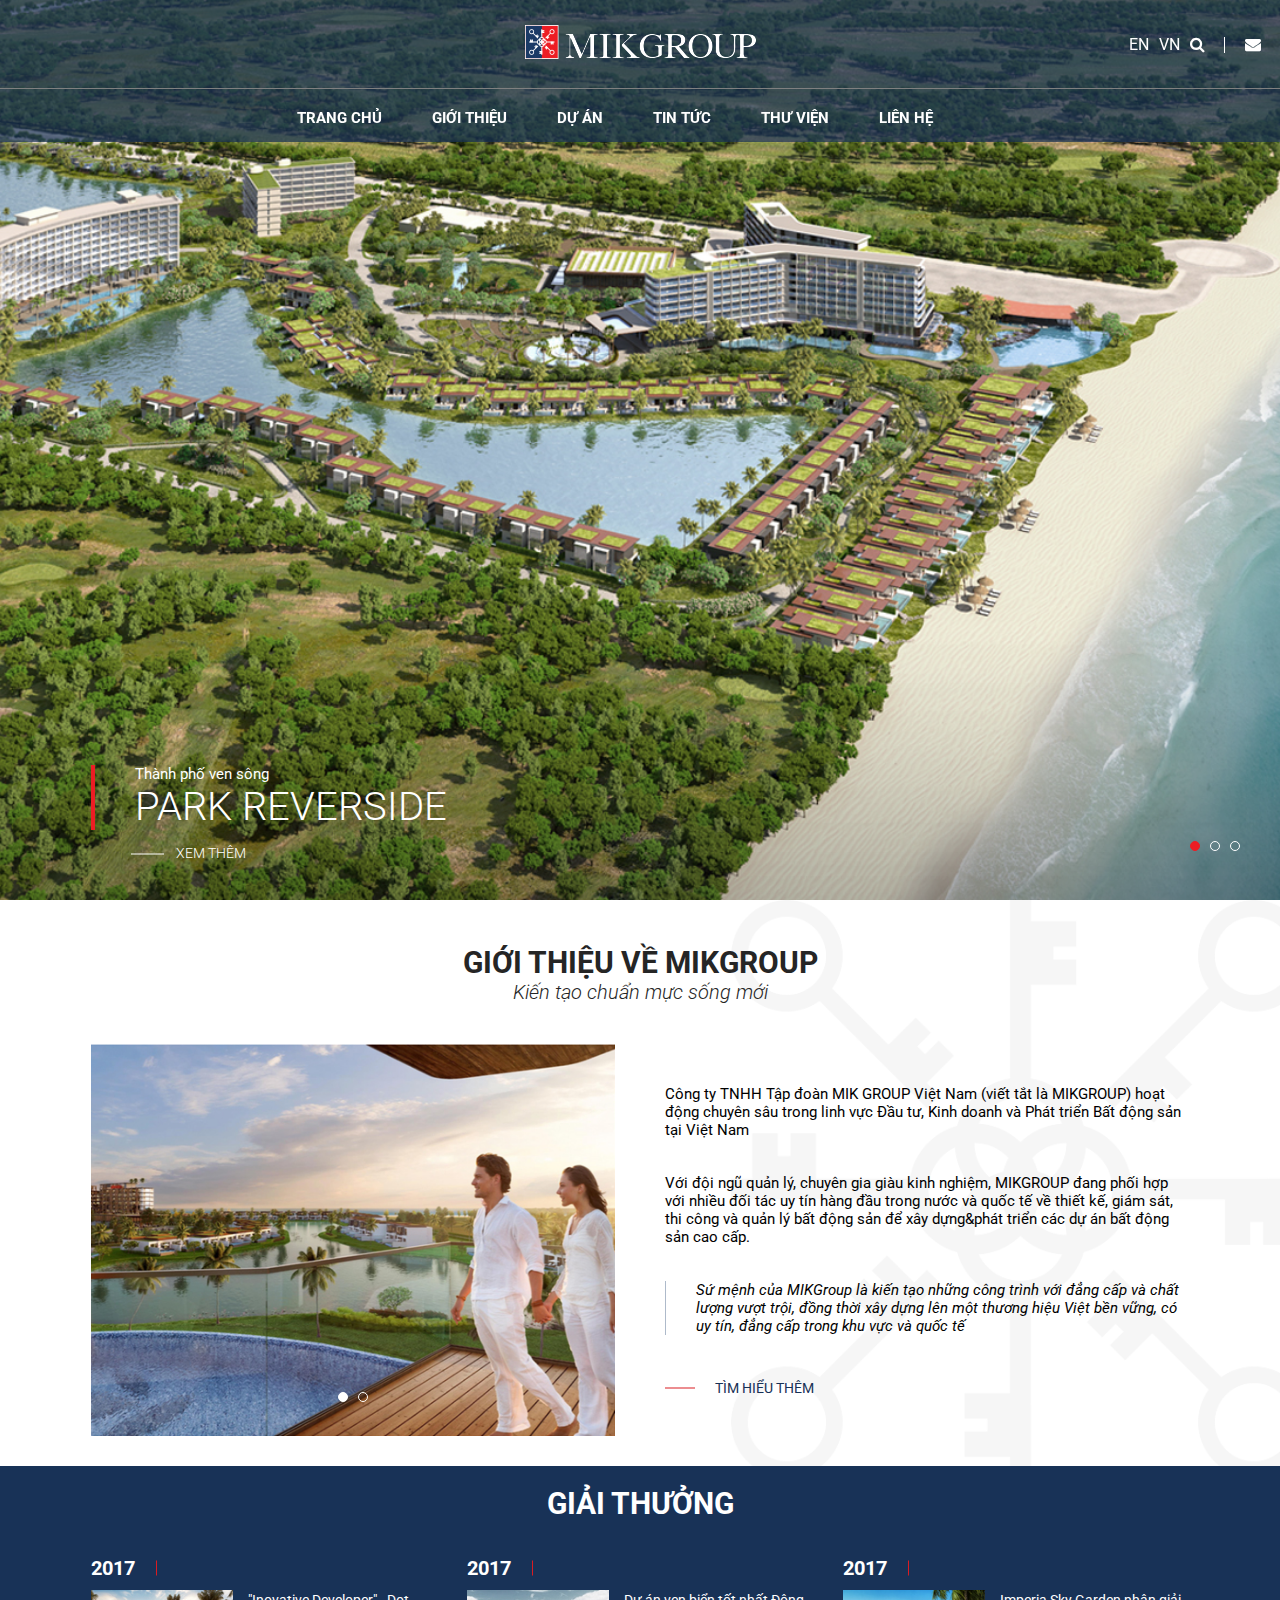
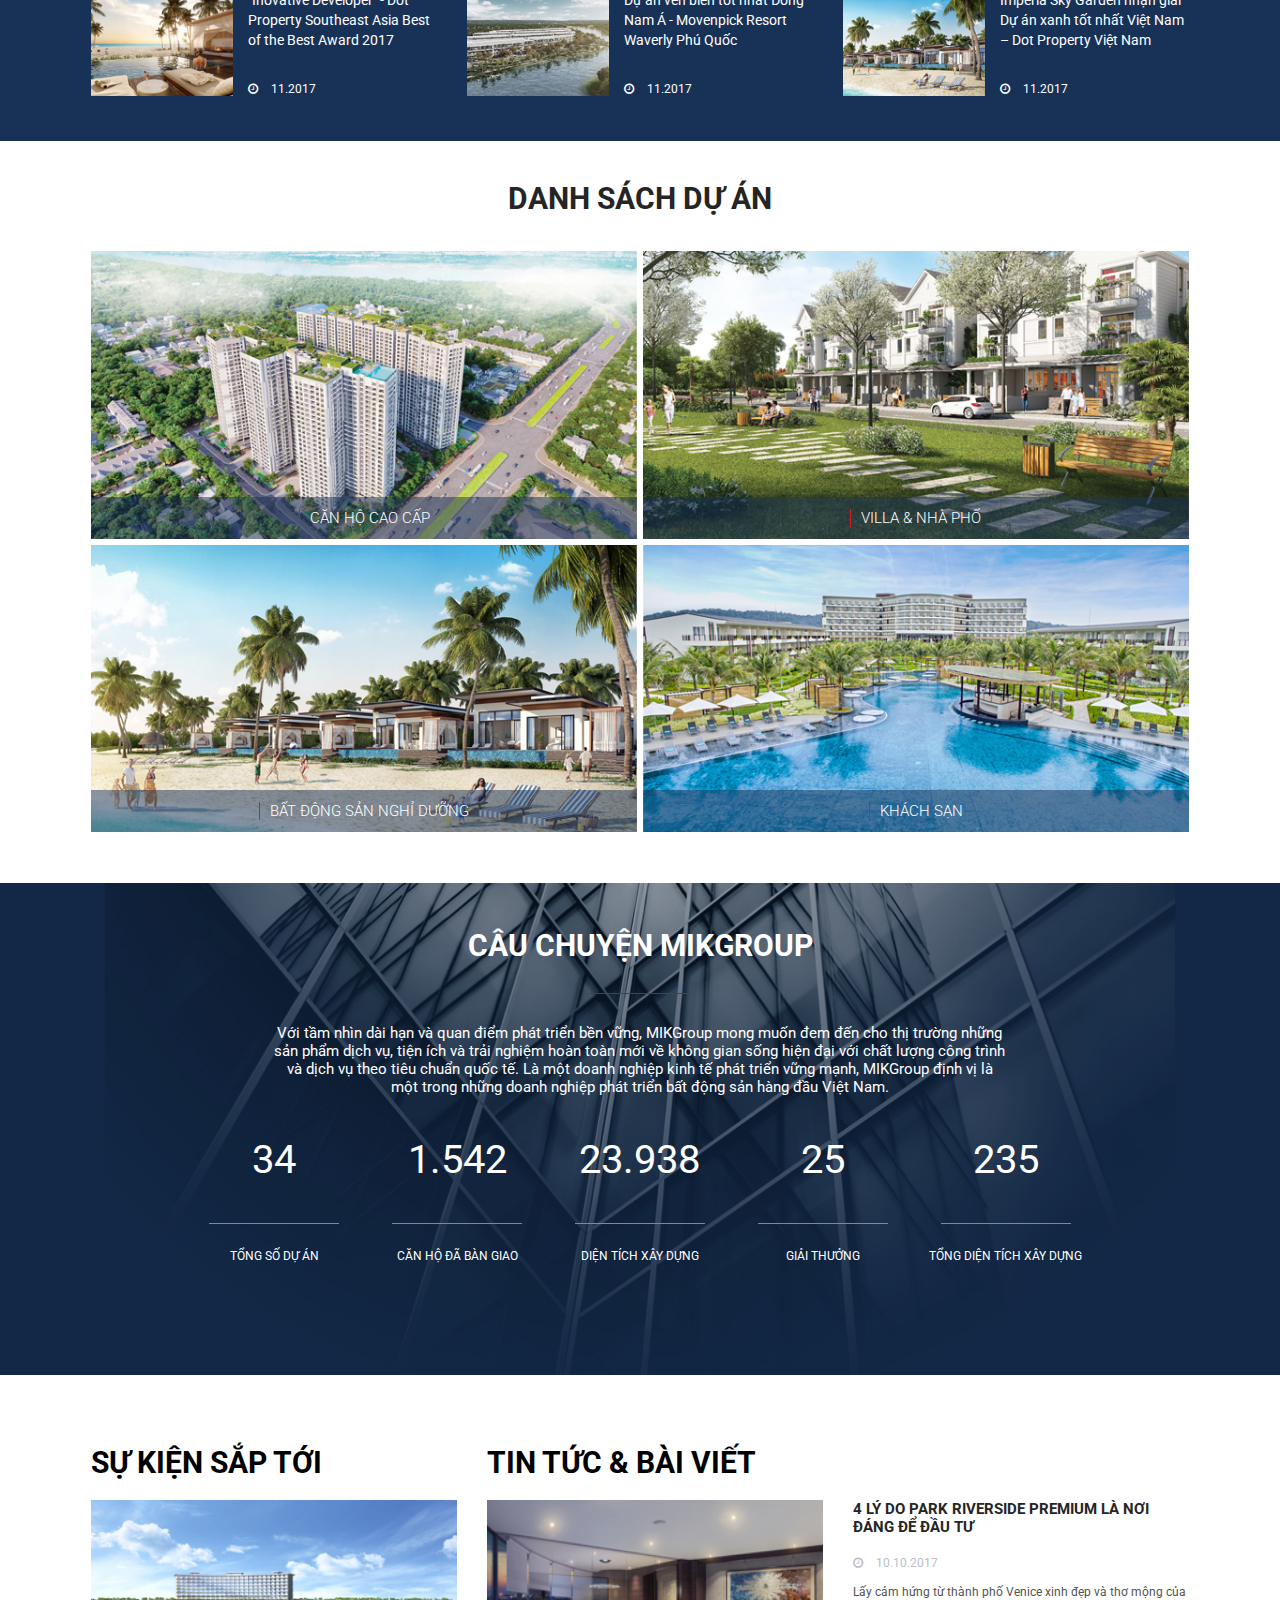
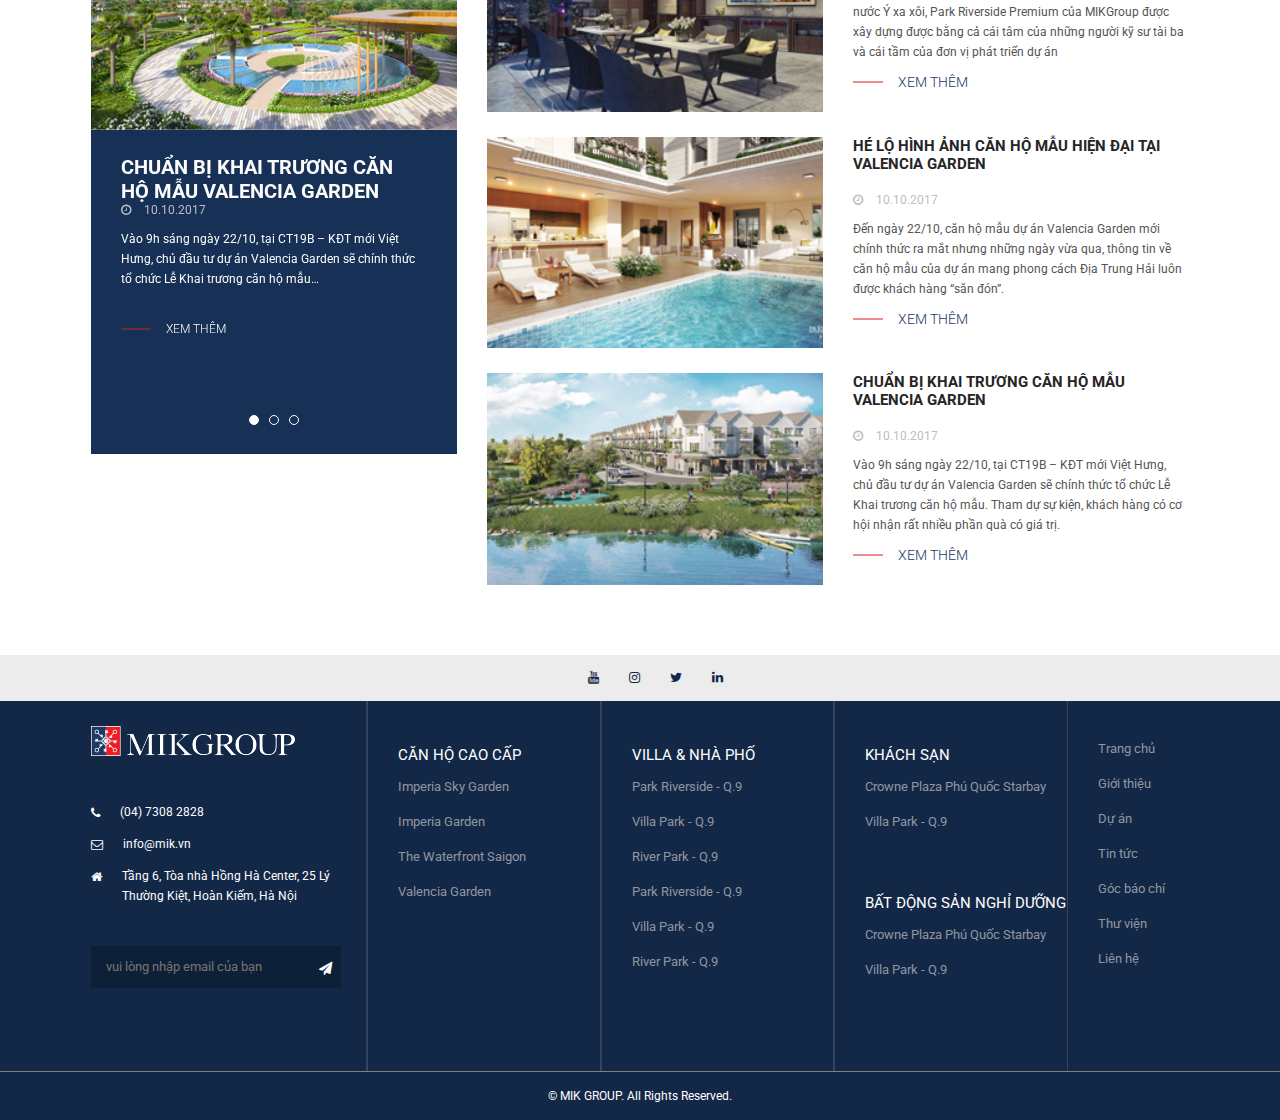
<file: html/index.html>
<!DOCTYPE html>
<html lang="">
<head>
	<meta charset="UTF-8">
	<meta name="viewport" content="width=device-width, initial-scale=1.0">
	<title>Document</title>
	<link rel="stylesheet" href="../css/index.css">
	<link rel="stylesheet" href="../js/index.js">
	<link rel="stylesheet" href="../js/Swiper/dist/css/swiper.min.css">
	<script type="text/javascript" src="../js/jquery.min.js" ></script>
	<script type="text/javascript" src="../js/Swiper/dist/js/swiper.min.js"></script>
	<link href="https://fonts.googleapis.com/css?family=Roboto:100,100i,300,300i,400,400i,500,500i,700,700i,900,900i&amp;subset=vietnamese" rel="stylesheet">
	<link rel="stylesheet" href="../font/css/font-awesome.css">
</head> 
<body>
	<div class="header-mobile">
		<div class="top-header">
			<img src="../img/logo.png" alt="">
		</div>
		<div class="bottom-header">
			<div class="menu-humburger">
				<span class="line"></span>
				<span class="line"></span>
				<span class="line"></span>
			</div>
			<div class="language">
				<a href="#">VI</a>
				<a href="#">EN</a>
			</div>
			<form action="" method="POST" class="form">
				<input type="text" name=""  class="info"placeholder="Nhập thông tin tìm kiếm">
				<button class="submit">
					<i class="fa fa-search" aria-hidden="true"></i>
				</button>
			</form>
			<div class="mail">
				<i class="fa fa-envelope" aria-hidden="true"></i>
			</div>
		</div>
		<div class="menu">
			<div class="link">
				<a href="#">Trang chủ</a>
				<a href="#">Giới thiệu</a>
				<a href="#">Dự án</a>
				<a href="#">Tin tức</a>
				<a href="#">Thư viện</a>
				<a href="#">Liên hệ</a>
			</div>
		</div>
	</div>
	<div class="header">
		<div class="title">
			<div class="logo"><img src="../img/logo.png" alt=""></div>
			<div class="right">
				<a href="#"class="language">EN</a>
				<a href="#" class="language">VN</a>
				<a href="#" class="icon"><i class="fa fa-search" aria-hidden="true"></i></a>
				<a href="#" class="icon"><i class="fa fa-envelope" aria-hidden="true"></i></a>
			</div>
		</div>
		<div class="content">
			<a href="#" class="link">Trang chủ</a>
			<a href="#" class="link">Giới thiệu</a>
			<a href="#" class="link">Dự án</a>
			<a href="#" class="link">Tin tức</a>
			<a href="#" class="link">Thư viện</a>
			<a href="#" class="link">Liên hệ</a>
		</div>
	</div>
	<div class="home-banner">
		<div class="swiper-container" id="js-bannerslide">
			<div class="swiper-wrapper">
				<div class="swiper-slide">
					<div class="item" style="background-image: url(../img/banner.jpg);">
						<div class="text">
							<div class="title">
								<p>Thành phố ven sông</p>
								<p>PARK REVERSIDE</p>
							</div>
							<a href="#" class="link">Xem thêm</a>
						</div>
					</div>
				</div>
				<div class="swiper-slide">
					<div class="item" style="background-image: url(../img/banner.jpg);">
						<div class="text">
							<div class="title">
								<p>Thành phố ven sông</p>
								<p>PARK REVERSIDE</p>
							</div>
							<a href="#" class="link">Xem thêm</a>
						</div>
					</div>
				</div>
				<div class="swiper-slide">
					<div class="item" style="background-image: url(../img/banner.jpg);">
						<div class="text">
							<div class="title">
								<p>Thành phố ven sông</p>
								<p>PARK REVERSIDE</p>
							</div>
							<a href="#" class="link">Xem thêm</a>
						</div>
					</div>
				</div>
			</div>
			<div class="swiper-pagination"></div>
		</div>
	</div>
	<div class="home-introduct">
		<div class="decor">
			<img src="../img/key.png" alt="">
		</div>
		<div class="section-title">
			<p>Giới thiệu về MIKGROUP</p>
			<p>Kiến tạo chuẩn mực sống mới</p>
		</div>
		<div class="content">
			<div class="swiper-container"id="js-introductslide">
				<div class="swiper-wrapper">
					<div class="swiper-slide">
						<div class="item"> <img src="../img/gioi-thieu.jpg" alt="gioi thieu"></div>
					</div>
					<div class="swiper-slide">
						<div class="item"> <img src="../img/gioi-thieu2.jpg" alt="gioi-thieu2"></div>
					</div>
				</div>
				<div class="swiper-pagination"></div>
			</div>
			<div class="text">
				<p>Công ty TNHH Tập đoàn MIK GROUP Việt Nam (viết tắt là MIKGROUP) hoạt động chuyên sâu trong linh vực  Đầu tư, Kinh doanh  và Phát triển Bất động sản tại Việt Nam</p>
				<p>Với đội ngũ quản lý, chuyên gia giàu kinh nghiệm, MIKGROUP đang phối hợp với nhiều đối tác uy tín hàng đầu trong nước và quốc tế về thiết kế, giám sát, thi công và quản lý bất động sản để xây dựng&phát triển các dự án bất động sản cao cấp.</p>
				<p>Sứ mệnh của MIKGroup là kiến tạo những công trình với đẳng cấp và chất lượng vượt trội, đồng thời xây dựng lên một thương hiệu Việt bền vững, có uy tín, đẳng cấp trong khu vực và quốc tế </p>
				<a href="#">Tìm hiểu thêm </a>
			</div>
		</div>
	</div>
	<div class="home-prize">
		<div class="section-title">
			<p>GIẢI THƯỞNG</p>
		</div>
		<div class="prize-content">
			<div class="prize">
				<div class="year">2017</div>
				<div class="content">
					<div class="img">
						<img src="../img/prize-1.jpg" alt="">
					</div>
					<div class="text">
						<p>"Inovative Developer" - Dot Property Southeast Asia Best of the Best Award 2017</p>
						<p ><i class="fa fa-clock-o" aria-hidden="true"></i> 11.2017 </p>
					</div>
				</div>
			</div>
			<div class="prize">
				<div class="year">2017</div>
				<div class="content">
					<div class="img">
						<img src="../img/prize-2.jpg" alt="">
					</div>
					<div class="text">
						<p>Dự án ven biển tốt nhất Đông Nam Á - Movenpick Resort Waverly Phú Quốc</p>
						<p ><i class="fa fa-clock-o" aria-hidden="true"></i> 11.2017 </p>
					</div>
				</div>
			</div>
			<div class="prize">
				<div class="year">2017</div>
				<div class="content">
					<div class="img">
						<img src="../img/prize-3.jpg" alt="">
					</div>
					<div class="text">
						<p>Imperia Sky Garden nhận giải Dự án xanh tốt nhất Việt Nam – Dot Property Việt Nam</p>
						<p ><i class="fa fa-clock-o" aria-hidden="true"></i> 11.2017 </p>
					</div>
				</div>
			</div>
		</div>
	</div>
	<div class="home-project-list">
		<div class="section-title">
			<p>DANH SÁCH DỰ ÁN</p>
		</div>
		<div class="project-list">
			<div class="project1" >
				<a href="#"><img src="../img/project-list1.jpg" alt=""></a>
				<div class="text">
					<p><span>Căn hộ cao cấp</span></p>
					<a href="#">Xem thêm</a>
				</div>
			</div>
			<div class="project1">
				<a href="#"><img src="../img/project-list2.jpg" alt="" ></a>
				<div class="text">
					<p><span>Villa & nhà phố</span></p>
					<a href="#">Xem thêm</a>
				</div>
			</div>
			<div class="project1" >
				<a href="#"><img src="../img/project-list3.jpg" alt=""></a>
				<div class="text">
					<p><span>Bất động sản nghỉ dưỡng</span></p>
					<a href="#">Xem thêm</a>
				</div>
			</div>
			<div class="project1">
				<a href="#"><img src="../img/project-list4.jpg" alt=""></a>
				<div class="text">
					<p><span>Khách sạn</span></p>
					<a href="#">Xem thêm</a>
				</div>
			</div>
		</div>
	</div>
	<div class="home-store">
		<div class="section-title">
			<p>Câu chuyện mikgroup</p>
		</div>
		<div class="line">
			
		</div>
		<div class="text">
			<p>Với tầm nhìn dài hạn và quan điểm phát triển bền vững, MIKGroup mong muốn đem đến cho thị trường những sản phẩm dịch vụ, tiện ích và trải nghiệm hoàn toàn mới về không gian sống hiện đại với chất lượng công trình và dịch vụ theo tiêu chuẩn quốc tế. Là một doanh nghiệp kinh tế phát triển vững mạnh, MIKGroup định vị là một trong những doanh nghiệp phát triển bất động sản hàng đầu Việt Nam.</p>
		</div>
		<div class="info">
			<div class="info1">
				<p>34</p>
				<div class="line1"></div>
				<p>Tổng số dự án</p>
			</div>
			<div class="info1">
				<p>1.542</p>
				<div class="line1"></div>
				<p>Căn hộ đã bàn giao</p>
			</div>
			<div class="info1">
				<p>23.938</p>
				<div class="line1"></div>
				<p>Diện tích xây dựng</p>
			</div>
			<div class="info1">
				<p>25</p>
				<div class="line1"></div>
				<p>Giải thưởng</p>
			</div>
			<div class="info1">
				<p>235</p>
				<div class="line1"></div>
				<p>Tổng diện tích xây dựng</p>
			</div>
		</div>
	</div>
	<div class="home-even-news">
		<div class="even">
			<div class="title"><p>Sự kiện sắp tới</p></div>
			<div class="swiper-container"id="js-even-news-slide">
				<div class="swiper-wrapper">
					<div class="swiper-slide">
						<div class="item"> <a href=""><img src="../img/new-event.jpg" alt="new-event1"></a></div>
						<div class="describe">
							<a href="">CHUẨN BỊ KHAI TRƯƠNG CĂN HỘ MẪU VALENCIA GARDEN</a>
							<p ><i class="fa fa-clock-o" aria-hidden="true"></i> 10.10.2017 </p>
							<p>Vào 9h sáng ngày 22/10, tại CT19B – KĐT mới Việt Hưng, chủ đầu tư dự án Valencia Garden sẽ chính thức tổ chức Lễ Khai trương căn hộ mẫu…</p>
							<a href="#">Xem thêm</a>
						</div>
					</div>
					<div class="swiper-slide">
						<div class="item"> <a href=""><img src="../img/new-event.jpg" alt="new-event2"></a></div>
						<div class="describe">
							<a href="">CHUẨN BỊ KHAI TRƯƠNG CĂN HỘ MẪU VALENCIA GARDEN</a>
							<p ><i class="fa fa-clock-o" aria-hidden="true"></i> 10.10.2017 </p>
							<p>Vào 9h sáng ngày 22/10, tại CT19B – KĐT mới Việt Hưng, chủ đầu tư dự án Valencia Garden sẽ chính thức tổ chức Lễ Khai trương căn hộ mẫu…</p>
							<div class="link">Xem thêm</div>
						</div>
					</div>
					<div class="swiper-slide">
						<div class="item"> <a href=""><img src="../img/new-event.jpg" alt="new-event2"></a></div>
						<div class="describe">
							<a href="">CHUẨN BỊ KHAI TRƯƠNG CĂN HỘ MẪU VALENCIA GARDEN</a>
							<p ><i class="fa fa-clock-o" aria-hidden="true"></i> 10.10.2017 </p>
							<p>Vào 9h sáng ngày 22/10, tại CT19B – KĐT mới Việt Hưng, chủ đầu tư dự án Valencia Garden sẽ chính thức tổ chức Lễ Khai trương căn hộ mẫu…</p>
							<div class="link">Xem thêm</div>
						</div>
					</div>
				</div>
				<div class="swiper-pagination"></div>
			</div>
		</div>
		<div class="news">
			<div class="title"><p>Tin tức & Bài viết</p></div>
			<a href="#" class="news1">
				<div class="thumnail" href=""><img src="../img/new1.jpg" alt=""></div>
				<div class="describe">
					<div class="title">4 lý do Park Riverside Premium là nơi đáng để đầu tư</div>
					<p class="date"><i class="fa fa-clock-o" aria-hidden="true"></i> 10.10.2017 </p>
					<p class="text">Lấy cảm hứng từ thành phố Venice xinh đẹp và thơ mộng của nước Ý xa xôi, Park Riverside Premium của MIKGroup được xây dựng được bằng cả cái tâm của những người kỹ sư tài ba và cái tầm của đơn vị phát triển dự án </p>
					<div class="link" >Xem thêm</div>
				</div>
			</a>
			<a href="#" class="news1">
				<div class="thumnail" href=""><img src="../img/new2.jpg" alt=""></div>
				<div class="describe">
					<div class="title">Hé lộ hình ảnh căn hộ mẫu hiện đại tại Valencia Garden</div>
					<p class="date"><i class="fa fa-clock-o" aria-hidden="true"></i> 10.10.2017 </p>
					<p class="text">Đến ngày 22/10, căn hộ mẫu dự án Valencia Garden mới chính thức ra mắt nhưng những ngày vừa qua, thông tin về căn hộ mẫu của dự án mang phong cách Địa Trung Hải luôn được khách hàng “săn đón”.</p>
					<div class="link">Xem thêm</div>
				</div>
			</a>
			<a href="#" class="news1">
				<div class="thumnail" href=""><img src="../img/new3.jpg" alt=""></div>
				<div class="describe">
					<div class="title">Chuẩn bị khai trương căn hộ mẫu Valencia Garden</div>
					<p class="date"><i class="fa fa-clock-o" aria-hidden="true"></i> 10.10.2017 </p>
					<p class="text">Vào 9h sáng ngày 22/10, tại CT19B – KĐT mới Việt Hưng, chủ đầu tư dự án Valencia Garden sẽ chính thức tổ chức Lễ Khai trương căn hộ mẫu. Tham dự sự kiện,  khách hàng có cơ hội nhận rất nhiều phần quà có giá trị.</p>
					<div class="link">Xem thêm</div>
				</div>
			</a>
		</div>
	</div>
	<div class="social">
		<a href=""><i class="fa fa-youtube" aria-hidden="true"></i></a>
		<a href=""><i class="fa fa-instagram" aria-hidden="true"></i></a>
		<a href=""><i class="fa fa-twitter" aria-hidden="true"></i></a>
		<a href=""><i class="fa fa-linkedin" aria-hidden="true"></i></a>
	</div>

</body>
<div class="footer">
	<div class="content">
		<div class="left">
			<img src="../img/footer.png" alt="">
			<p class="phone"><i class="fa fa-phone" aria-hidden="true"></i>(04) 7308 2828</p>
			<p class="gmail"><i class="fa fa-envelope-o" aria-hidden="true"></i>info@mik.vn</p>
			<p class="address"><i class="fa fa-home" aria-hidden="true"></i>Tầng 6, Tòa nhà Hồng Hà Center, 25 Lý Thường Kiệt, Hoàn Kiếm, Hà Nội</p>
			<form action="" method="POST" class="form">
				<input type="text" name="" class="email" placeholder="vui lòng nhập email của bạn" > 
				<button class="submit">
					<i class="fa fa-paper-plane" aria-hidden="true"></i>
				</button>
			</form>
		</div>
		<div class="right">
			<div class="describe">
				<div class="title">
					<p>Căn hộ cao cấp</p>
				</div>
				<a href="#" class="link">Imperia Sky Garden</a>
				<a href="#" class="link">Imperia Garden</a>
				<a href="#" class="link">The Waterfront Saigon</a>
				<a href="#" class="link">Valencia Garden</a>
			</div>
			<div class="describe">
				<div class="title">
					<p>Villa & nhà phố</p>
				</div>
				<a href="#" class="link">Park Riverside - Q.9</a>
				<a href="#" class="link">Villa Park - Q.9</a>
				<a href="#" class="link">River Park - Q.9</a>
				<a href="#" class="link">Park Riverside - Q.9</a>
				<a href="#" class="link">Villa Park - Q.9</a>
				<a href="#" class="link">River Park - Q.9</a>
			</div>
			<div class="describe">
				<div class="title">
					<p>Khách sạn</p>
				</div>
				<a href="#" class="link">Crowne Plaza Phú Quốc Starbay</a>
				<a href="#" class="link">Villa Park - Q.9</a>
				<div class="title">
					<p>Bất động sản nghỉ dưỡng</p>
				</div>
				<a href="#" class="link">Crowne Plaza Phú Quốc Starbay</a>
				<a href="#" class="link">Villa Park - Q.9</a>
			</div>
			<div class="describe">
				<a href="#" class="link">Trang chủ</a>
				<a href="#" class="link">Giới thiệu</a>
				<a href="#" class="link">Dự án</a>
				<a href="#" class="link">Tin tức</a>
				<a href="#" class="link">Góc báo chí</a>
				<a href="#" class="link">Thư viện</a>
				<a href="#" class="link">Liên hệ</a>
			</div>
		</div>
	</div>
	<div class="note">
		<p>© MIK GROUP. All Rights Reserved.</p>
	</div>
</div>
</html>

<script type="text/javascript">
	jQuery(document).ready(function($) {
		var swiper = new Swiper('#js-bannerslide', {
			pagination: {
				el: '.home-banner .swiper-pagination',
				clickable:true,

			},
			speed: 1500,
			autoplay:true
		});

		var swiper = new Swiper('#js-introductslide', {
			pagination: {
				el: '.home-introduct .swiper-pagination',
				clickable:true,
			},
			speed: 1500,
	       	// autoplay:true,
	       	autoHeight:true,
	       });

		var swiper = new Swiper('#js-even-news-slide', {
			pagination: {
				el: '.home-even-news .swiper-pagination',
				clickable:true,
			},
			speed: 1500,
	       	// autoplay:true,
	       	autoHeight:true,
	       });
			$(window).scroll(function(){
				 var scroll = $(window).scrollTop();
				 console.log(scroll);
				 if(scroll > 0){
				 	$(".header").addClass("header-scroll");
				 }else{
				 	$(".header").removeClass("header-scroll");
				 };
			});
			$(".menu-humburger").click(function(){
				$(".menu").toggleClass("menu-is-active");
				$(this).toggleClass("is-active");
			});
	   })
	</script>
</file>
<file: css/index.css>
body{
	margin:0;
}
.menu-humburger{
	cursor: pointer;
	overflow: hidden;
	width: 25px;
}
.home-banner{
	position: relative;
	width: 100%;

}
.home-banner .swiper-slide .item{
	position: relative;
	width: 100%;
	height: 100vh;
	background-repeat: no-repeat;
	background-size: cover;
	background-position: center center;
}
.home-banner .swiper-slide .item:before{
	position: absolute;
	content: '';
	background-image: url(../img/lop-phu.png);
	top: 0;
	left: 0;
	right: 0;
	bottom: 0;
	background-repeat: no-repeat;
	background-size: cover;
	background-position: left bottom;

}

.home-banner .text {
	position: absolute;
	left: calc(100%/14);
	bottom: 39px;

}
.home-banner .text .title p{
	font-family: 'Roboto', sans-serif;
	color: white;
	margin: 0;

}
.home-banner .text .title p:nth-of-type(1){
	font-size: 15px;
}
.home-banner .text .title p:nth-of-type(2){
	font-size: 40px;
	display: block;
	font-weight: 300;
	text-transform: uppercase;
}
.home-banner .text .link{
	position: relative;
	text-decoration: none;
	font-size: 14px;
	font-family:  'Roboto', sans-serif;
	font-weight: 300;
	color: white;
	padding-left: 45px;
	text-transform: uppercase;
	margin-top: 15px;
	display: block;
	margin-left: 40px;
}
.home-banner .text .link:before{
	position: absolute;
	content: '';
	width: 33px;
	height: 1px;
	left: 0px;
	top: 50%;
	transform: translateY(50%);
	background-color: white;
}

.home-banner .text .title{
	border-left: 4px solid #ed1d24;
	padding-left: 40px;
}
.swiper-pagination {
	text-align: right !important;
	bottom: 45px !important;
	right: 35px;
	left: auto !important;
}
.swiper-pagination-bullet{
	border:1px solid white;
	opacity: 1 !important;
	background-color: transparent !important;
	outline: none;
	margin: 0 5px !important;

}
.swiper-pagination-bullet.swiper-pagination-bullet-active{
	background-color: #ed1d24 !important;
	border:1px solid #ed1d24;
}

/*secion2*/
.home-introduct{
	position: relative;
	width: 100%;
}
.home-introduct .decor{
	position: absolute;
	z-index: -1;
	display: block;
	right: 0;
	top: 0;
	width: calc((100% / 14) * 6);
}
.home-introduct .decor img{
	display: block;
	height: auto;
	width: 100%;
}

.section-title p:nth-of-type(1){
	font-family: 'Roboto', sans-serif;
	font-size: 30px;
	font-weight: 700;
	text-transform: uppercase;
	text-align: center;
	padding-top: 45px;
	margin:0;
	color: #252525;
}
.section-title p:nth-of-type(2){
	font-family: 'Roboto', sans-serif;
	font-size: 20px;
	text-align: center;
	font-style: italic;
	font-weight: 300;
	margin: 0;
	padding-bottom: 40px;
	color: #252525;
}
.home-introduct .content .swiper-pagination{
	display: inline-block;
	margin: 0;
	text-align: center !important;
	position: absolute;
	bottom: 30px !important;
	right: 0;
}
.home-introduct .content {
	width: calc((100%/14)*12);
	display: flex;
	margin: 0 auto;

}
.home-introduct .swiper-container {
	width: calc((100%/12)*6);
	/*width: 100% !important;*/
}

.home-introduct .content .text{
	width: calc((100%/12)*6);
	padding-left: 50px;
	display: flex;
	flex-direction: column;
	justify-content: center;
}
.home-introduct .content img{
	display: block;
	width: 100%;
}
.home-introduct .content .text p{
	font-family: 'Roboto', sans-serif;
	font-size: 15px;
	margin: 0px 0px 35px;
}
.home-introduct .content .text p:nth-of-type(3){
	font-style: italic;
	margin-bottom: 45px;
	padding-left: 30px;
	border-left: 1px solid #aebaca;
}
.home-introduct .text a{
	text-decoration: none;
	text-transform: uppercase;
	font-family: 'Roboto', sans-serif;
	font-size: 14px;
	color: #173156;
	padding-left: 50px;
	position: relative;
}
.home-introduct .content .item{
	width: 100% !important;
}
.home-introduct .content .swiper-wrapper{
	width: 100% !important;
}
.home-introduct .content .swiper-slide{
	width: 100% !important;
}
.home-introduct .text{
	position: relative;
}
.home-introduct .text a:before{
	position: absolute;
	content: '';
	width: 30px;
	height: 1px;
	transform: translateY(-50%);
	left: 0px;
	top: 50%;
	background-color: #da1c22;
}
.home-introduct .swiper-pagination-bullet.swiper-pagination-bullet-active{
	background-color: white !important;
	border:1px solid white;
}
/*seciton3*/
.home-prize{
	background-image: url(../img/backgroud.jpg);
	margin-top: 30px;
}
.home-prize .prize-content{
	width: calc((100%/14)*12);
	overflow: hidden;
	margin: 0 auto;
}
.home-prize .section-title p{
	color: white;
	padding-top: 20px;
	padding-bottom: 35px;
}
.home-prize .prize-content .prize{
	width:calc((100% - 60px) / 3);
	float: left;
	margin-left: 30px;
	color: white;
	margin-bottom: 45px;
	display: block;
}
.home-prize .prize-content .prize:nth-of-type(3n+1){
	margin-left: 0;

}
.home-prize .prize-content .prize .content .img{
	display: block;
	float: left;
	width: 41%;
}
/*can chu y*/
.home-prize .prize-content .prize .content img{
	width: 100%;
	display: block;
	height: auto;
}
.home-prize .prize-content .prize .content .text p:nth-of-type(1){
	margin: 0px;
	font-family: 'Roboto', sans-serif;
	font-size: 14px;
	padding-left: 15px;
	line-height: 20px;
}
/*.home-prize .prize-content .prize .content .text p:nth-of-type(2){
font-size: 12px;
}*/
.home-prize .prize-content .prize .content .text p:nth-of-type(2){
	margin:0;
	margin-left: 15px;
	display: inline-block;
	padding-top: 60px;
	font-size: 12px;
	font-family:'Roboto', sans-serif;
	position: absolute;
	bottom: 0;
	left: 0;
}
.home-prize .prize-content .prize .content .text{
	width: 59%;
	float: left;
	position: relative;
}
.home-prize .prize-content .prize .year{
	font-size: 20px;
	font-family: 'Roboto', sans-serif;
	font-weight: 700;
	padding-right: 20px;
	margin-bottom: 10px;
	position: relative;
}
.home-prize .prize-content .prize .year:after{
	position: absolute;
	background-color: #da1c22;
	height: 15px;
	width: 1px;
	content: '';
	transform: translateY(-50%);
	left: 65px;
	top: 50%;
	}.home-prize .prize-content .prize .content .text i{
		margin-right: 10px;
	}
	.home-prize .prize-content .prize .content{
		display: flex;
	}
	/*section3*/
	.home-project-list{
		position: relative;
		width: calc((100%/14)*12);
		margin: 0 auto;
	}
	.home-project-list .section-title p{
		color: ;
		padding-top: 40px;
		padding-bottom: 35px;
	}
	.home-project-list .project-list{
		overflow: hidden;
	}
	.home-project-list .project-list .project1{
		width: calc((100% - 6px) / 2);
		overflow: hidden;
		float: left;
		margin-left: 6px;
		margin-bottom: 6px;
		position: relative;
	}
	.home-project-list .project-list .project1 img{
		width: 100%;
		display: block;
		height: auto;
	}
	.home-project-list .project-list .project1:nth-of-type(2n+1){
		margin-left: 0;
	}
	.home-project-list .project-list .project1 .text p{
		background: rgba(23,49,86,.5);
		font-size: 15px;
		font-family: 'Roboto', sans-serif;
		font-weight: 300;
		text-transform: uppercase;
		color: white;
		right: 0;
		text-align: center;
		padding: 12px 0px;
		margin: 0;
	}
	.home-project-list .project-list .project1 .text {
		position: absolute;
		bottom: 0;
		left: 0;
		width: 100%;
	}
	.home-project-list .project-list .project1 .text span{
		border-left: 1px solid #da1c22;
		padding-left: 10px;
	}
	.home-project-list .project-list .project1 .text a{
		text-decoration: none;
		font-weight: 300;
		font-size: 15px;
		font-family: 'Roboto', sans-serif;
		text-transform: uppercase;
		background: #1b3a66;
		padding: 18px 0px;
		color: white;
		width: 100%;
		text-align: center;
		display: none;
		transform: translateY(100%);
		height: 0;
		-o-transition: all 1s ease;
		-moz-transition: all 1s ease;
		-webkit-transition: all 1s ease;
		transition: all 1s ease;
	}
	.home-project-list .project-list .project1:hover .text a {
		transform: translateY(0%);
		height: auto;
		display: block;

	}
	/*section4*/
	.home-store{
		background-image: url(../img/store.jpg);
		width: 100%;
		background-repeat:no-repeat;
		background-size: cover;
		background-position: center center;
		position: relative;
		margin-top: 45px;
	}
	.home-store:before{
		position: absolute;
		background: rgba(18, 40, 70, 0.2);
		left: 0;
		right: 0;
		bottom: 0;
		top: 0;
		content: '';
	}
	.home-store .section-title p{
		color: white;
		padding-top: 45px;
		position: relative;
	}
	.home-store .text p{
		color: white;
		text-align: center;
		font-size: 15px;
		font-family: 'Roboto', sans-serif;
		width: calc((100%/14) * 8);
		margin: 0 auto;
		position: relative;
	}
	.home-store .line{
		background: red;
		margin: 0 auto;
		width: 100px;
		height: 1px;
		margin-top: 30px;
		margin-bottom: 30px;
	}
	.home-store .info{
		width: calc((100%/14) * 10);
		margin: 0 auto;
		display: flex;
		position: relative;
	}
	.home-store .info .info1{
		width: calc((100%/10) * 2);
		color: white;
		text-align: center;
		margin-bottom: 100px;
	}
	.home-store .info .info1 .line1{
		background: #7e8997;
		width: 130px;
		height: 1px;
		margin: 0 auto;
		margin-top: 40px;
		margin-bottom: 25px;
	}
	.home-store .info .info1 p:nth-of-type(2){
		font-family: 'Roboto', sans-serif;
		font-size: 12px;
		text-transform: uppercase;
		font-weight: 700px;
	}
	.home-store .info .info1 p:nth-of-type(1){
		font-size: 40px;
		font-family: 'Roboto', sans-serif;
	}
	/*section5*/
	.home-even-news .title p{
		margin: 0;
		margin-top: 70px;
		margin-bottom: 20px;
	}
	.home-even-news .even  {
		width: calc((100%/12) * 4);
		margin: 0;
	}
	.home-even-news .even .swiper-container{
		background: #173156;
	}
	.home-even-news{
		width: calc((100%/14) * 12);
		margin: 0 auto;
		display: flex;
	}
	.home-even-news .even .swiper-container a:nth-of-type(1){
		text-decoration: none;
		color: #fcfbfb;
		text-transform: uppercase;
		font-family: 'Roboto', sans-serif;
		font-size: 20px;
		font-weight: 700;
	}
	.home-even-news .even .swiper-container a:nth-of-type(2){
		text-decoration: none;
		color: #fcfbfb;
		text-transform: uppercase;
		font-family: 'Roboto', sans-serif;
		font-size: 12px;
		font-weight: 300;

	}
	.home-even-news .even .link{
		text-transform: uppercase;
		font-family: 'Roboto', sans-serif;
		font-size: 12px;
		font-weight: 300;
		color: #fcfbfb;
	}
	.home-even-news .link{
		position: relative;
		padding-left: 45px;
	}
	.home-even-news .link:before{
		position: absolute;
		content: '';
		background: #da1c22;
		width: 30px;
		height:1px;
		transform: translateY(-50%);
		left:0%;
		top: 50%;
	}
	.home-even-news .even .swiper-slide a:nth-of-type(2){
		position: relative;
		padding-left: 45px;
	}
	.home-even-news .even .swiper-slide a:nth-of-type(2):before{
		position: absolute;
		content: '';
		background: #da1c22;
		width: 30px;
		height:1px;
		transform: translateY(-50%);
		left:0%;
		top: 50%;
	}
	.home-even-news .even .swiper-container p:nth-of-type(1){
		font-family: 'Roboto', sans-serif;
		font-size: 12px;
		color: #babdc5;
		margin-top: 20px;
		margin: 0;
	}
	.home-even-news .even .swiper-container p:nth-of-type(2){
		font-family: 'Roboto', sans-serif;
		font-size: 12px;
		color: #fcfbfb;
		line-height: 20px;
		margin-bottom: 30px;
	}
	.home-even-news .title {
		font-weight:700;
		font-size: 30px;
		font-family: 'Roboto', sans-serif;
		text-transform: uppercase;
	}
	.home-even-news .even .swiper-container img{
		display: block;
		width: 100%;
		height:auto;
	}
	.home-even-news .even .swiper-container .swiper-slide .describe{
		padding-top: 25px;
		padding-left: 30px;
		padding-right: 40px;
		padding-bottom: 100px;
	}
	.home-even-news .even .swiper-pagination{
		right: 0 !important;
		margin: 0;
		display: block;
		text-align: center !important;
		position: relative;
		bottom: 25px !important;
	} 
	.home-even-news .even .swiper-pagination-bullet.swiper-pagination-bullet-active{
		background-color: #ffffff !important;
		border: 1px solid #ffffff !important;

	}
	/*news*/
	.home-even-news .news .news1{
		display: flex;
		padding-bottom: 25px;
		text-decoration: none;
		width: 100%;
	}
	.home-even-news .news{
		padding-left: 30px;
		width: calc((100%/12) * 8);
	}
	.home-even-news .news .news1 .describe{
		margin-left: 30px;
		width: 100%;
	}
	.home-even-news .news .news1 .describe .title{
		text-decoration: none;
		color: #252525;
		font-size: 15px;
		font-family: 'Roboto', sans-serif;
		font-weight: 700;
	}
	.home-even-news .news .news1 .describe .link{
		text-decoration: none;
		font-family: 'Roboto', sans-serif;
		color: #1b3a66;
		font-size: 14px;
		font-weight: 300;
		text-transform: uppercase;
	}
	.home-even-news .news .news1:last-child{
		padding-bottom: 0;
	}
	.home-even-news i{
		margin-right: 10px;
	}
	.home-even-news .news .describe .date{
		font-family: 'Roboto', sans-serif;
		font-size: 12px;
		color: #babdc5;
		margin-top: 20px;
	}
	.home-even-news .news .describe .text{
		font-family: 'Roboto', sans-serif;
		font-size: 12px;
		line-height: 20px;
		color: #545454;
	}
	.home-even-news .news .news1 .thumnail img{
		width: 100%;
		display: block;
		height: auto;
	}
	.home-even-news .news .news1 .thumnail {
		height: auto;
		display: block;
		position: relative;
		width: 100%;
	}
	.home-even-news .news .news1 .thumnail:before{
		content: '\f002';
		position: absolute;
		background: rgba(23, 49, 86, 0.58);
		top: 0;
		left: 0;
		right: 0;
		bottom: 0;
		font-family: FontAwesome;
		display: flex;
		align-items: center;
		justify-content: center;
		color: white;
		opacity: 0;
		-o-transition: all 0.4s ease;
		-moz-transition: all 0.4s ease;
		-webkit-transition: all 0.4s ease;
		transition: all 0.4s ease;
	}
	.home-even-news .news .news1 .thumnail:after{
		content: '';
		position: absolute;
		border: 1px solid gray;
		left: 10px;
		right: 10px;
		top: 10px;
		bottom: 10px;
		opacity: 0;
		-o-transition: all 0.4s ease;
		-moz-transition: all 0.4s ease;
		-webkit-transition: all 0.4s ease;
		transition: all 0.4s ease;
	}
	.home-even-news .news .news1:hover .thumnail:before{
		opacity: 1;
	}
	.home-even-news .news .news1:hover .thumnail:after{
		opacity: 1;
	}
	/*section6*/
	.social{
		background: rgba(222, 222, 222, 0.58);
		width:100%;
		height: auto;
		display: flex;
		justify-content: center;
		margin-top: 70px;
	}
	.social a{
		color: #122846;
		padding-left: 30px;
		padding-top: 15px;
		padding-bottom: 15px;
		font-size: 13px;
	}
	.social a:hover{
		color:red;
	}
	/*footer*/
	.footer{
		background-image: url(../img/backgroud-footer.jpg);
		top: 0;
		left: 0;
		right: 0;
		bottom: 0;

	}
	.footer .left{
		width: calc((100%/12) * 3);
		border-right: 1px solid #32455f;
	}
	.footer .right{
		width: calc((100%/12) * 9);
		display: flex;
	}
	.footer .content{
		width: calc((100%/14) * 12);
		margin: 0 auto;
		display: flex;
	}
	.footer .right a{
		display: block;
		text-decoration: none;
		font-size: 13px;
		font-family: 'Roboto', sans-serif;
		padding-bottom: 20px;
		color: #9196a0;
/*padding-left: 30px;
padding-right: 50px;*/
}
.footer .right .describe {
	border-right: 1px solid #32455f;
	padding-left: 30px;
	width: 29%;
}
.footer .right .describe .title{
	padding-top: 30px;
}
.footer .right .describe:nth-of-type(4){
	width: 13%;
	padding-left: 30px;
	padding-top: 40px;
	padding-bottom: 85px;
	border: none;
}
.footer .right .describe .title a{
	padding: 0 50px 0 30px;
}
.footer .right .describe{
	border-left: 1px solid #32455f;
}
.footer .describe .title{
	font-size: 15px;
	font-family: 'Roboto', sans-serif;
	text-transform: uppercase;
	color: #ffffff;
}
.footer .left {
	padding-top:25px;
}
.footer .note {
	border-top: 1px solid gray;
}
.footer .note{
	color: white;
	font-size: 12px;
	font-family: 'Roboto', sans-serif;
	text-align: center;
	display: block;
}
.footer .content .left p{
	color: white;
	font-size: 12px;
	font-family: 'Roboto', sans-serif;
	padding-right: 15px;
	line-height: 20px;
	display: flex;
}
.footer .content .left i{
	margin-right: 20px;
	padding-top: 5px;
}
.footer .content .email{
	display: block;
	width: 270px;
	height: 40px;
	background-color: #0e2038;
	border: none;
	padding-right: 30px;
	color: white;
	padding-left: 15px;
	outline: none;
}
.footer .content .email::placeholder{
	font-size: 13px;
	font-family: 'Roboto', sans-serif;
}
.footer .note {
	margin:0;
	padding-top: 5px;
	padding-bottom: 5px;
}
.footer .content .form{
	display: flex;
	background-color: #0e2038;
	margin-right: 25px;
	margin-top: 40px;
}
.footer .content .left .submit{
	background: none;
	border: none;
	outline: none;
	color: white;
}
.footer .content .right .link:hover{
	color: white;
}
.footer .content .phone{
	padding-top: 30px;
}
.header{
	background:rgba(23, 49, 86, 0.7);
/*background-image: url(../img/header-bg.png);
background-size: cover;*/
position: fixed;
top: 0;
left: 0;
right: 0;
z-index: 3;

}
.header .title .logo{
	display: block;
	height: auto;
	max-width: 231;
}
.header .title .logo{
	-o-transition: all 1s ease;
	-moz-transition: all 1s ease;
	-webkit-transition: all 1s ease;
	transition: all 1s ease;
	text-align: center;
	padding: 25px 0
}
.header .content .link{
	text-decoration: none;
	text-transform: uppercase;
	font-size: 15px;
	font-weight: 700;
	font-family: 'Roboto', sans-serif;
	color: white;
	padding-right: 50px;
	position: relative;
}
.header .content{
	-o-transition: all 1s ease;
	-moz-transition: all 1s ease;
	-webkit-transition: all 1s ease;
	transition: all 1s ease;
	text-align: center;
	border-top: 1px solid gray;
	padding-bottom: 15px;
	padding-top: 20px;
	width: 100%;
	display: flex;
	justify-content: center;
	align-items: center;
}
.header .content .link:hover{
	color: lightblue;
}
.header .title .icon{
	padding-top: 16px;
	color: white;
}

.header .right{
	display: flex;
	position: absolute;
	top: 20px;
	right: 19px;
	color: white;
}
.header .right .language{
	padding-right: 10px;
	text-decoration: none;
	color: white;
	padding-top: 15px;
	font-family: 'Roboto', sans-serif;
}
.header .title a:nth-of-type(3){
	padding-right: 40px;
	position: relative;
}
.header .title a:nth-of-type(3):after{
	position: absolute;
	content: '';
	background-color: white;
	height: 16px;
	width: 1px;
	transform: translateY(-50%);
	left: 34px;
	top: 73%
}
/*scroll*/
.header.header-scroll{

	display: flex;
	background: #173156;
	display: none;
}
.header.header-scroll .right{
	top:14px;
}
.header.header-scroll .title .logo{
	padding-top: 18px;
	padding-bottom: 18px;
	padding-left: 30px;
}
.header-mobile{
	display: none;
}
@media screen and (max-width: 1024px) and (min-width: 400px){
	.home-prize .prize-content .prize .content .text p:nth-of-type(1) {
		font-size: 11px;
	}
	.home-even-news .news .describe .date {
		margin-top: 11px;
	}
	.home-even-news .news .news1 .describe .link {
		font-size: 11px;
	}
	.home-even-news .news .describe .text {
		font-size: 10px;
	}
	.footer .content {
		width: calc(100% - 60px);
	}
	.footer .content .email{
		padding-right: 0;
	}
	.home-even-news .news .describe .date{
		padding-top: 3px;
	}
	.home-even-news .news .news1{
		padding-bottom: 13px;
	}
	.home-introduct .content .text p {
		margin: 0px 0px 27px;
	}

}
.header-mobile .menu{
	background-color: rgba(35,36,37,.9);
	position: fixed;
	z-index: 3;
	width: 100%;
	height: 100%;
	transform: translateX(-100%);
	-o-transition: all 0.4s ease;
	-moz-transition: all 0.4s ease;
	-webkit-transition: all 0.4s ease;
	transition: all 0.4s ease;
}
.menu.menu-is-active{
	transform: translateX(0%);
}
@media screen and (max-width: 768px){

	.header{
		display: none;
	}
	.header-mobile{
		display: block;
	}
	.home-banner .text {
    bottom: 70px;
	}
	.home-banner .swiper-pagination {
    bottom: 55px !important;
	}
	.home-introduct .content .text {
		width: calc(100% - 60px);
		padding-left: 0;
		margin: 0 auto;}
		.home-introduct .content {
			width: 100%;
			display: block;
		}
		.home-introduct .swiper-container {
			width: calc(100% - 60px);
			/* width: 100% !important; */
		}
		.home-prize .prize-content .prize:nth-of-type(2n+1) {
			margin-left: 0;
		}
		.home-prize .prize-content .prize {
			width: calc((100% - 60px) / 2);
		}
		.home-store .info .info1 .line1 {
			width: 80px;
		}
		.home-store .info .info1 p:nth-of-type(2) {
			font-size: 10px;
		}
		.home-store .text p {
			font-size: 13px;
			width: calc((100%/14) * 10);
		}
		.home-store .info .info1 p:nth-of-type(1) {
			font-size: 20px;
		}
		.home-store .info .info1 {
			margin-bottom: 50px;
		}
		.home-even-news .title {
			font-size: 25px;
		}
		.home-even-news {
			width: calc(100% - 60px);
		}
		.home-even-news {
			width: calc(100% - 60px);
			display: flex;
			flex-direction: column;
		}
		.home-even-news .even {
			width: 100%;
		}
		.home-even-news .news {
			width: 100%;
		}
		.home-even-news .news .describe .text {
			font-size: 15px;
		}
		.home-even-news .news .news1 .describe {
			margin-left: 13px;
		}
		.home-even-news .news {
			padding-left: 0;
		}
		.footer .content .left img{
			width: 100%;
			display: block;
			height: auto;
		}
		.header-mobile .bottom-header{
			position: fixed;
			right: 0;
			left: 0;
			bottom: 0;
			background: #122846;
			padding: 14px 15px 8px;
			z-index: 4;
			display: flex;
		}
		.header-mobile .line{
			color: white;
			width: 15px;
			height: 2px;
			display: block;
			border: 1px solid gray;
			/*margin-left: 15px;*/
		}
		.header-mobile a{
			text-decoration: none;
			color: white;
			font-family: 'Roboto', sans-serif;
			padding-left: 10px;
		}
		.header-mobile .language{
			margin-right: 10px;
		}
		.submit{
			border: none;
			background-color: #00000000;
			color: white;
			outline: none;
			border-right: 1px solid gray;
			padding-right: 17px;
		}
		.top-header{
			background-color: rgba(18, 40, 70, 0.5)!important;
			text-align: center;
			padding-top: 19px;
			padding-bottom: 10px;
			z-index: 3;
			position: absolute;
			width: 100%;
		}
		.info{
			padding-top: 5px;
			padding-bottom: 5px;
			padding-left: 12px;
		}
		span.line {
			margin-top: 3px;
			margin-right: 10px;
		}
		.header-mobile .mail{
			font-size: 19px;
			position: relative;
			color: white;
			padding-left: 20px;
			padding-top: 5px;
		}
		.header-mobie .menu{
			width: 100%;
			background-color:red;
		}
		.header-mobile .link a{
			color: white;
			font-size: 15px;
			font-family: 'Roboto', sans-serif;
			display: block;
			margin-bottom: 30px;
			text-transform: uppercase;
		}
		.header-mobile .link{
			display: block;
			width: 100px;
			padding-left: 30px;
			height: auto;
			padding-top: 30px;
			position: absolute;
			top: 50%;
			transform: translateY(-50%);
		}
	}
	
	/*.menu-humburger.is-*/

}
@media screen and (max-width: 480px){
	.home-banner .text .title p:nth-of-type(2) {
		font-size: 20px;
	}
	.header-mobile .bottom-header{
		width: 100%;
	}
	.header-mobile {
		width: 100%;
	}
	.header-mobile{
		display: none;
	}
	.home-banner .text .link{
		font-size: 10px;
	}
	.home-banner .text .title {
		border-left: 1px solid #ed1d24;
	}
	.section-title p:nth-of-type(1) {
		font-size: 15px;
	}
	.section-title p:nth-of-type(2) {
		font-size: 14px;
		padding-bottom: 10px;
	}
	.home-introduct .swiper-container{
		width: calc(100% - 30px);
	}
	.home-introduct .content .text {
		padding-top: 15px;
	}
	.home-introduct .content .text p {
		font-size: 13px;
	}
	.home-introduct .text a {
		font-size: 11px;
	}
	.home-prize .prize-content {
		width: 100%;
		display: flex;
		flex-direction: column;
	}
	.home-prize .prize-content .prize {
		width: calc(100% - 30px);
		margin-bottom: 20px;
		padding-left: 15px;
		padding-right: 15px;
	}
	.home-prize .prize-content .prize:nth-of-type(n+1) {
		margin-left: 0;
	}
	.home-project-list .project-list .project1 {
		width: 100%;
	}
	.home-project-list .project-list .project1 .text p {
		font-size: 14px;
	}
	.home-project-list .section-title p {
		padding-top: 15px;
		padding-bottom: 15px;
	}
	.home-introduct .content .text {
		width: calc(100% - 30px);
	}
	.home-introduct .content .swiper-pagination {
		bottom: 12px !important;
	}
	.section-title p:nth-of-type(1) {
		padding-top: 25px;
	}
	.home-banner .swiper-pagination{
		bottom: 0 !important;
		left: 0 !important;
		text-align: center !important;
	}
	.home-banner .text .title p:nth-of-type(1) {
		font-size: 14px;
	}
	.home-store .line {
		background: red;
		margin: 0 auto;
		width: 70px;
		height: 1px;
		margin-top: 5px;
		margin-bottom: 5px;
	}
	.home-store .text p {
		font-size: 14px;
		width: calc(100% - 30px);
	}
	.home-store .info {
		width: calc(100% - 30px);
	}
	.home-store .info .info1 {
		margin-bottom: 20px;
	}
	.home-store .info .info1 p:nth-of-type(1) {
		font-size: 14px;
	}
	.home-store .info .info1 .line1 {
		width: 35px;
		margin-top: 14px;
		margin-bottom: 17px;
	}
	.home-even-news .even .swiper-container a:nth-of-type(1) {
		font-size: 14px;
	}
	.home-even-news .news .news1 .describe {
		width: 100%;
		margin: 0 auto;
	}
	.home-even-news .news .news1 {
		flex-direction: column;
	}
	.home-even-news .title p {
		margin: 0;
		margin-top: 15px;
		margin-bottom: 10px
	}
	.footer .content {
		width: calc(100% - 30px);
		display: flex;
		flex-direction: column;
	}
	.footer .left {
		width: 100%;
	}
	.footer .right{
		width: 100%;
		display: block;
	}
	.footer .right .describe {
		border: none;
		width: 49%;
	}
	.footer .right .describe {
		padding-left: 0;
		display: inline-block;
		float: left;
	}
	.home-banner .swiper-pagination{
		margin-bottom: 10px !important;
	}
	.home-project-list {
		width: calc(100% - 30px);
	}
	.home-project-list .project-list .project1 {
		margin-left: 0;
	}
	.home-even-news {
		width: calc(100% - 30px);
	}
	.home-banner .swiper-slide .item {
		height: 450px;
	}
	.header-mobile .bottom-header{
		display: none;
	}
	.footer .describe{
		border:none;
	}
}
</file>
